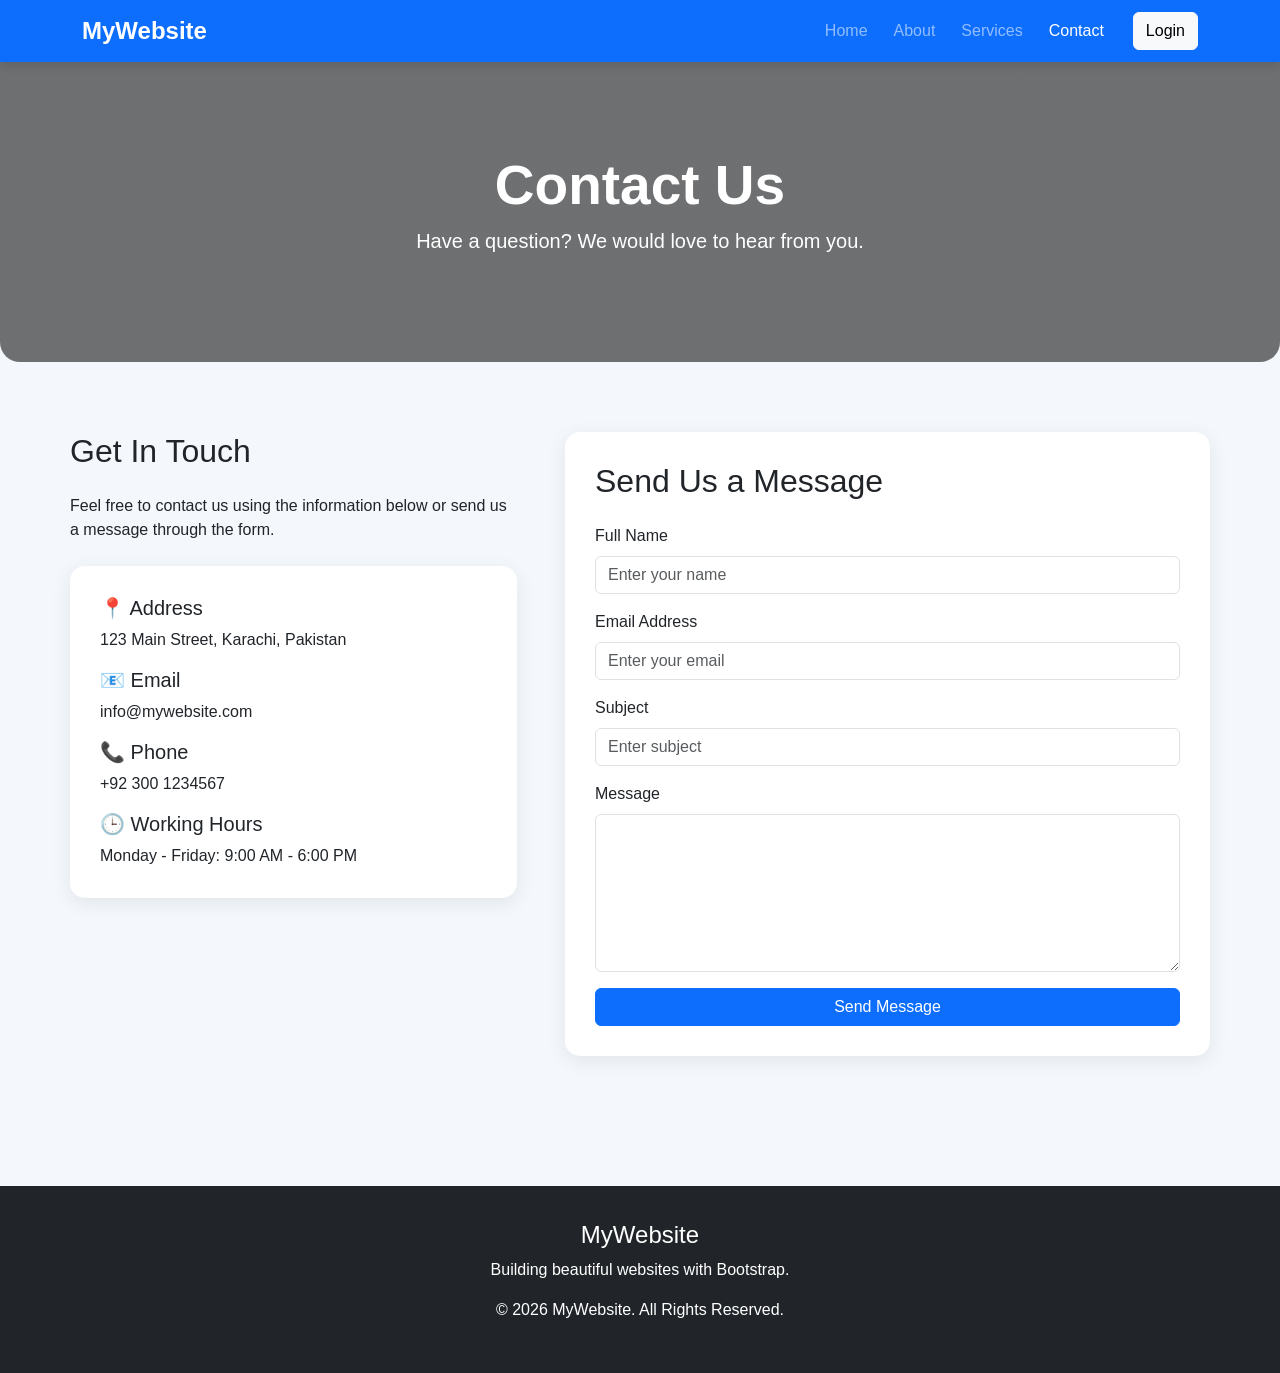
<file: folder/contact.html>
<!DOCTYPE html>
<html lang="en">

<head>

    <meta charset="UTF-8">

    <meta name="viewport"
        content="width=device-width, initial-scale=1.0">

    <title>My Website - Contact</title>

    <!-- Bootstrap -->
    <link
        href="https://cdn.jsdelivr.net/npm/bootstrap@5.3.8/dist/css/bootstrap.min.css"
        rel="stylesheet">

    <!-- CSS -->
    <link rel="stylesheet" href="style.css">

</head>

<body>


<!-- =========================
     NAVBAR
========================= -->

<nav class="navbar navbar-expand-lg navbar-dark bg-primary sticky-top">

    <div class="container">

        <a class="navbar-brand" href="index.html">
            MyWebsite
        </a>


        <button
            class="navbar-toggler"
            type="button"
            data-bs-toggle="collapse"
            data-bs-target="#navbarNav">

            <span class="navbar-toggler-icon"></span>

        </button>


        <div class="collapse navbar-collapse"
            id="navbarNav">

            <ul class="navbar-nav ms-auto">

                <li class="nav-item">
                    <a class="nav-link"
                        href="index.html">
                        Home
                    </a>
                </li>

                <li class="nav-item">
                    <a class="nav-link"
                        href="about.html">
                        About
                    </a>
                </li>

                <li class="nav-item">
                    <a class="nav-link"
                        href="services.html">
                        Services
                    </a>
                </li>

                <li class="nav-item">
                    <a class="nav-link active"
                        href="contact.html">
                        Contact
                    </a>
                </li>

            </ul>


            <button
                class="btn btn-light ms-lg-3"
                data-bs-toggle="modal"
                data-bs-target="#loginModal">

                Login

            </button>

        </div>

    </div>

</nav>


<!-- =========================
     PAGE HEADER
========================= -->

<section class="hero"
    style="min-height: 300px;">

    <div>

        <h1>Contact Us</h1>

        <p>
            Have a question? We would love to hear from you.
        </p>

    </div>

</section>


<!-- =========================
     CONTACT SECTION
========================= -->

<section class="container section-padding">

    <div class="row g-5">


        <!-- CONTACT INFORMATION -->

        <div class="col-md-5">

            <h2 class="mb-4">
                Get In Touch
            </h2>

            <p>
                Feel free to contact us using the information
                below or send us a message through the form.
            </p>


            <div class="contact-box mt-4">

                <h5>📍 Address</h5>

                <p>
                    123 Main Street, Karachi, Pakistan
                </p>


                <h5>📧 Email</h5>

                <p>
                    info@mywebsite.com
                </p>


                <h5>📞 Phone</h5>

                <p>
                    +92 300 1234567
                </p>


                <h5>🕒 Working Hours</h5>

                <p class="mb-0">
                    Monday - Friday: 9:00 AM - 6:00 PM
                </p>

            </div>

        </div>


        <!-- CONTACT FORM -->

        <div class="col-md-7">

            <div class="contact-box">

                <h2 class="mb-4">
                    Send Us a Message
                </h2>


                <form id="contactForm">


                    <!-- NAME -->

                    <div class="mb-3">

                        <label class="form-label">
                            Full Name
                        </label>

                        <input
                            type="text"
                            id="contactName"
                            class="form-control"
                            placeholder="Enter your name">

                        <div
                            id="contactNameError"
                            class="text-danger">
                        </div>

                    </div>


                    <!-- EMAIL -->

                    <div class="mb-3">

                        <label class="form-label">
                            Email Address
                        </label>

                        <input
                            type="email"
                            id="contactEmail"
                            class="form-control"
                            placeholder="Enter your email">

                        <div
                            id="contactEmailError"
                            class="text-danger">
                        </div>

                    </div>


                    <!-- SUBJECT -->

                    <div class="mb-3">

                        <label class="form-label">
                            Subject
                        </label>

                        <input
                            type="text"
                            id="contactSubject"
                            class="form-control"
                            placeholder="Enter subject">

                        <div
                            id="contactSubjectError"
                            class="text-danger">
                        </div>

                    </div>


                    <!-- MESSAGE -->

                    <div class="mb-3">

                        <label class="form-label">
                            Message
                        </label>

                        <textarea
                            id="contactMessage"
                            class="form-control"
                            rows="6"
                            placeholder="Write your message">
                        </textarea>

                        <div
                            id="contactMessageError"
                            class="text-danger">
                        </div>

                    </div>


                    <!-- BUTTON -->

                    <button
                        type="submit"
                        class="btn btn-primary w-100">

                        Send Message

                    </button>


                </form>

            </div>

        </div>

    </div>

</section>


<!-- =========================
     FOOTER
========================= -->

<footer>

    <div class="container text-center">

        <h4>MyWebsite</h4>

        <p>
            Building beautiful websites with Bootstrap.
        </p>

        <p>
            © 2026 MyWebsite. All Rights Reserved.
        </p>

    </div>

</footer>


<!-- =========================
     LOGIN MODAL
========================= -->

<div class="modal fade"
    id="loginModal"
    tabindex="-1">

    <div class="modal-dialog">

        <div class="modal-content">

            <div class="modal-header">

                <h5 class="modal-title">
                    Login
                </h5>

                <button
                    class="btn-close"
                    data-bs-dismiss="modal">
                </button>

            </div>


            <div class="modal-body">

                <form id="loginForm">

                    <div class="mb-3">

                        <label class="form-label">
                            Email
                        </label>

                        <input
                            type="email"
                            id="loginEmail"
                            class="form-control">

                        <div
                            id="loginEmailError"
                            class="text-danger">
                        </div>

                    </div>


                    <div class="mb-3">

                        <label class="form-label">
                            Password
                        </label>

                        <input
                            type="password"
                            id="loginPassword"
                            class="form-control">

                        <div
                            id="loginPasswordError"
                            class="text-danger">
                        </div>

                    </div>


                    <button
                        class="btn btn-primary w-100"
                        type="submit">

                        Login

                    </button>

                </form>

            </div>

        </div>

    </div>

</div>


<!-- Bootstrap JS -->

<script
src="https://cdn.jsdelivr.net/npm/bootstrap@5.3.8/dist/js/bootstrap.bundle.min.js">
</script>

<script src="website.js"></script>

</body>

</html>
</file>
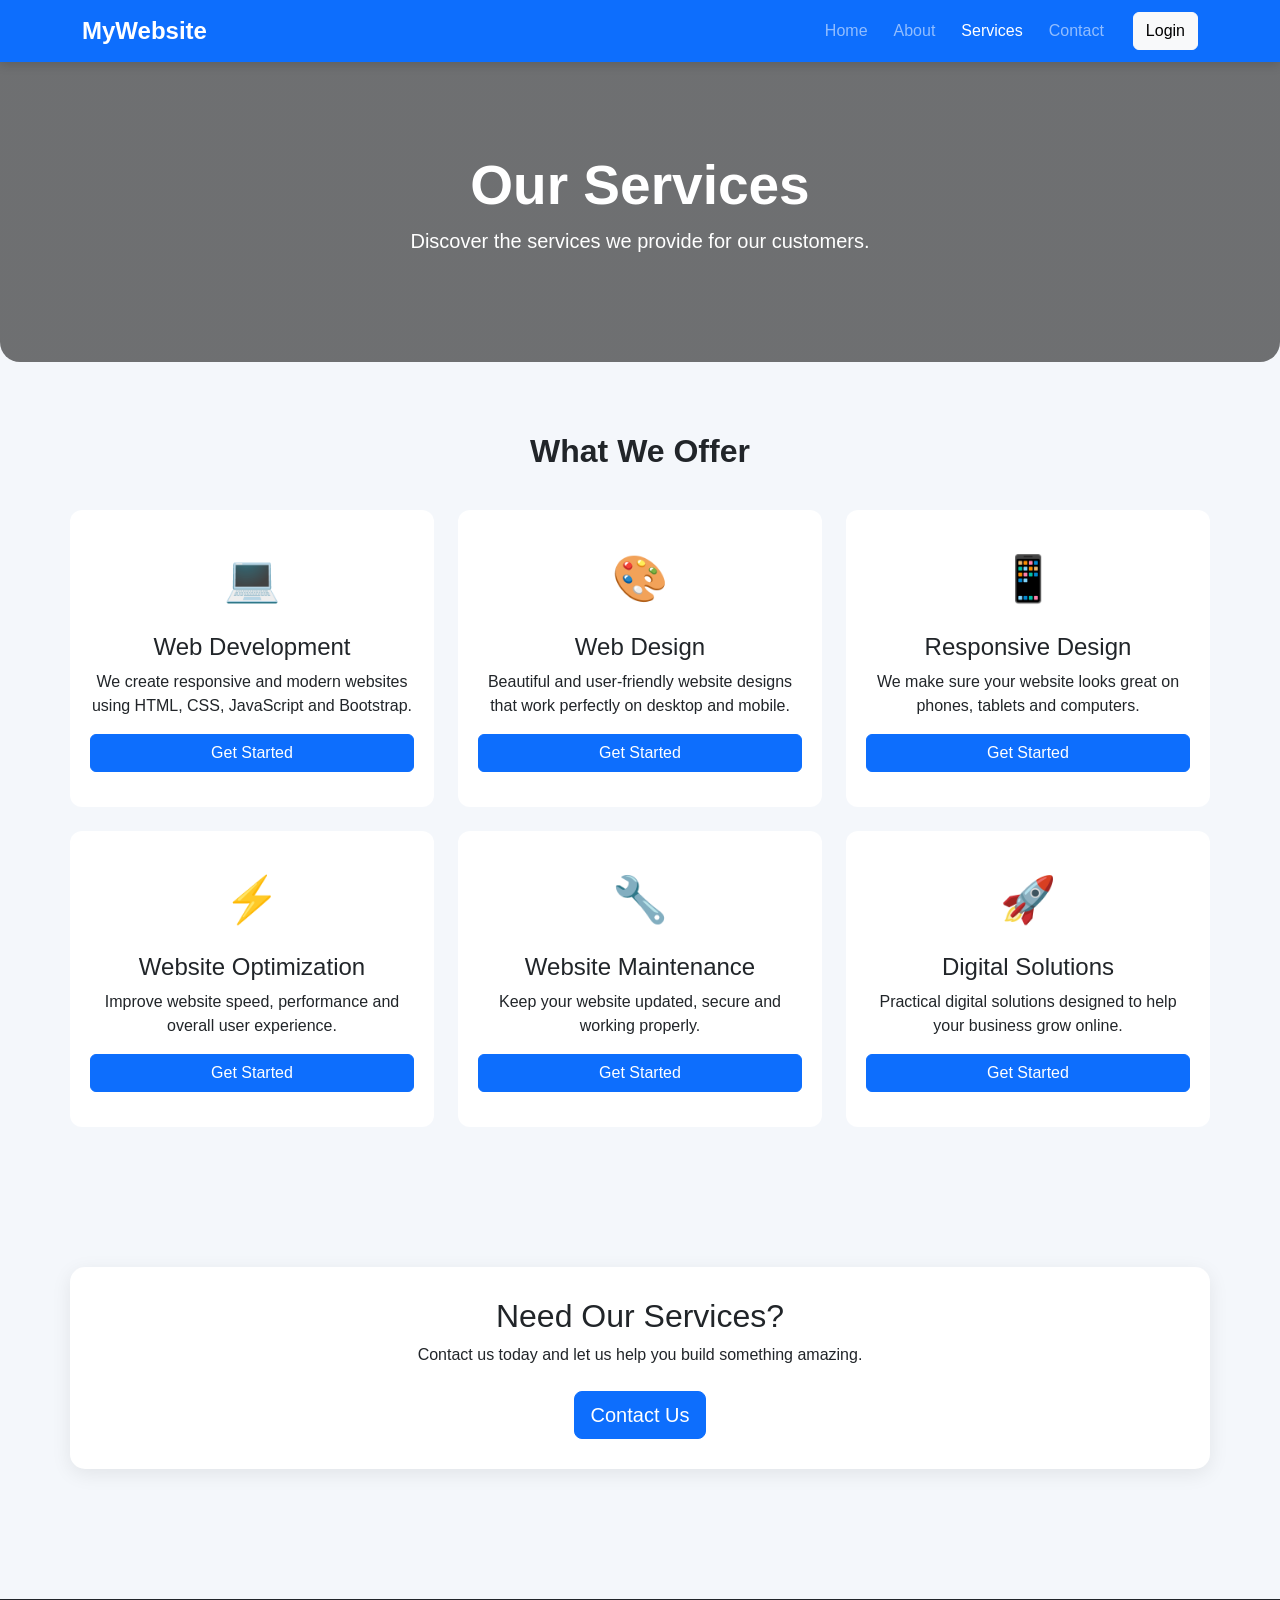
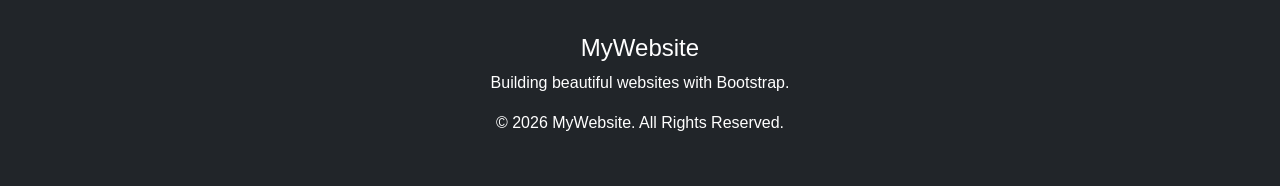
<file: folder/services.html>
<!DOCTYPE html>
<html lang="en">

<head>

    <meta charset="UTF-8">

    <meta name="viewport"
        content="width=device-width, initial-scale=1.0">

    <title>My Website - Services</title>

    <!-- Bootstrap -->
    <link
        href="https://cdn.jsdelivr.net/npm/bootstrap@5.3.8/dist/css/bootstrap.min.css"
        rel="stylesheet">

    <!-- CSS -->
    <link rel="stylesheet" href="style.css">

</head>

<body>


<!-- =========================
     NAVBAR
========================= -->

<nav class="navbar navbar-expand-lg navbar-dark bg-primary sticky-top">

    <div class="container">

        <a class="navbar-brand" href="index.html">
            MyWebsite
        </a>


        <button
            class="navbar-toggler"
            type="button"
            data-bs-toggle="collapse"
            data-bs-target="#navbarNav">

            <span class="navbar-toggler-icon"></span>

        </button>


        <div class="collapse navbar-collapse"
            id="navbarNav">

            <ul class="navbar-nav ms-auto">

                <li class="nav-item">
                    <a class="nav-link"
                        href="index.html">
                        Home
                    </a>
                </li>

                <li class="nav-item">
                    <a class="nav-link"
                        href="about.html">
                        About
                    </a>
                </li>

                <li class="nav-item">
                    <a class="nav-link active"
                        href="services.html">
                        Services
                    </a>
                </li>

                <li class="nav-item">
                    <a class="nav-link"
                        href="contact.html">
                        Contact
                    </a>
                </li>

            </ul>


            <button
                class="btn btn-light ms-lg-3"
                data-bs-toggle="modal"
                data-bs-target="#loginModal">

                Login

            </button>

        </div>

    </div>

</nav>


<!-- =========================
     PAGE HEADER
========================= -->

<section class="hero"
    style="min-height: 300px;">

    <div>

        <h1>Our Services</h1>

        <p>
            Discover the services we provide for our customers.
        </p>

    </div>

</section>


<!-- =========================
     SERVICES
========================= -->

<section class="container section-padding">

    <h2 class="section-title">
        What We Offer
    </h2>


    <div class="row g-4">


        <!-- SERVICE 1 -->

        <div class="col-md-4">

            <div class="card service-card h-100">

                <div class="service-icon">
                    💻
                </div>

                <h4>Web Development</h4>

                <p>
                    We create responsive and modern websites
                    using HTML, CSS, JavaScript and Bootstrap.
                </p>

                <a href="contact.html"
                    class="btn btn-primary">

                    Get Started

                </a>

            </div>

        </div>


        <!-- SERVICE 2 -->

        <div class="col-md-4">

            <div class="card service-card h-100">

                <div class="service-icon">
                    🎨
                </div>

                <h4>Web Design</h4>

                <p>
                    Beautiful and user-friendly website designs
                    that work perfectly on desktop and mobile.
                </p>

                <a href="contact.html"
                    class="btn btn-primary">

                    Get Started

                </a>

            </div>

        </div>


        <!-- SERVICE 3 -->

        <div class="col-md-4">

            <div class="card service-card h-100">

                <div class="service-icon">
                    📱
                </div>

                <h4>Responsive Design</h4>

                <p>
                    We make sure your website looks great on
                    phones, tablets and computers.
                </p>

                <a href="contact.html"
                    class="btn btn-primary">

                    Get Started

                </a>

            </div>

        </div>


        <!-- SERVICE 4 -->

        <div class="col-md-4">

            <div class="card service-card h-100">

                <div class="service-icon">
                    ⚡
                </div>

                <h4>Website Optimization</h4>

                <p>
                    Improve website speed, performance and
                    overall user experience.
                </p>

                <a href="contact.html"
                    class="btn btn-primary">

                    Get Started

                </a>

            </div>

        </div>


        <!-- SERVICE 5 -->

        <div class="col-md-4">

            <div class="card service-card h-100">

                <div class="service-icon">
                    🔧
                </div>

                <h4>Website Maintenance</h4>

                <p>
                    Keep your website updated, secure and
                    working properly.
                </p>

                <a href="contact.html"
                    class="btn btn-primary">

                    Get Started

                </a>

            </div>

        </div>


        <!-- SERVICE 6 -->

        <div class="col-md-4">

            <div class="card service-card h-100">

                <div class="service-icon">
                    🚀
                </div>

                <h4>Digital Solutions</h4>

                <p>
                    Practical digital solutions designed to
                    help your business grow online.
                </p>

                <a href="contact.html"
                    class="btn btn-primary">

                    Get Started

                </a>

            </div>

        </div>


    </div>

</section>


<!-- =========================
     CALL TO ACTION
========================= -->

<section class="container section-padding">

    <div class="contact-box text-center">

        <h2>
            Need Our Services?
        </h2>

        <p class="mb-4">
            Contact us today and let us help you build
            something amazing.
        </p>

        <a href="contact.html"
            class="btn btn-primary btn-lg">

            Contact Us

        </a>

    </div>

</section>


<!-- =========================
     FOOTER
========================= -->

<footer>

    <div class="container text-center">

        <h4>MyWebsite</h4>

        <p>
            Building beautiful websites with Bootstrap.
        </p>

        <p>
            © 2026 MyWebsite. All Rights Reserved.
        </p>

    </div>

</footer>


<!-- =========================
     LOGIN MODAL
========================= -->

<div class="modal fade"
    id="loginModal"
    tabindex="-1">

    <div class="modal-dialog">

        <div class="modal-content">

            <div class="modal-header">

                <h5 class="modal-title">
                    Login
                </h5>

                <button
                    class="btn-close"
                    data-bs-dismiss="modal">
                </button>

            </div>


            <div class="modal-body">

                <form id="loginForm">

                    <div class="mb-3">

                        <label class="form-label">
                            Email
                        </label>

                        <input
                            type="email"
                            id="loginEmail"
                            class="form-control">

                        <div
                            id="loginEmailError"
                            class="text-danger">
                        </div>

                    </div>


                    <div class="mb-3">

                        <label class="form-label">
                            Password
                        </label>

                        <input
                            type="password"
                            id="loginPassword"
                            class="form-control">

                        <div
                            id="loginPasswordError"
                            class="text-danger">
                        </div>

                    </div>


                    <button
                        class="btn btn-primary w-100"
                        type="submit">

                        Login

                    </button>

                </form>

            </div>

        </div>

    </div>

</div>


<script
src="https://cdn.jsdelivr.net/npm/bootstrap@5.3.8/dist/js/bootstrap.bundle.min.js">
</script>

<script src="website.js"></script>

</body>

</html>
</file>
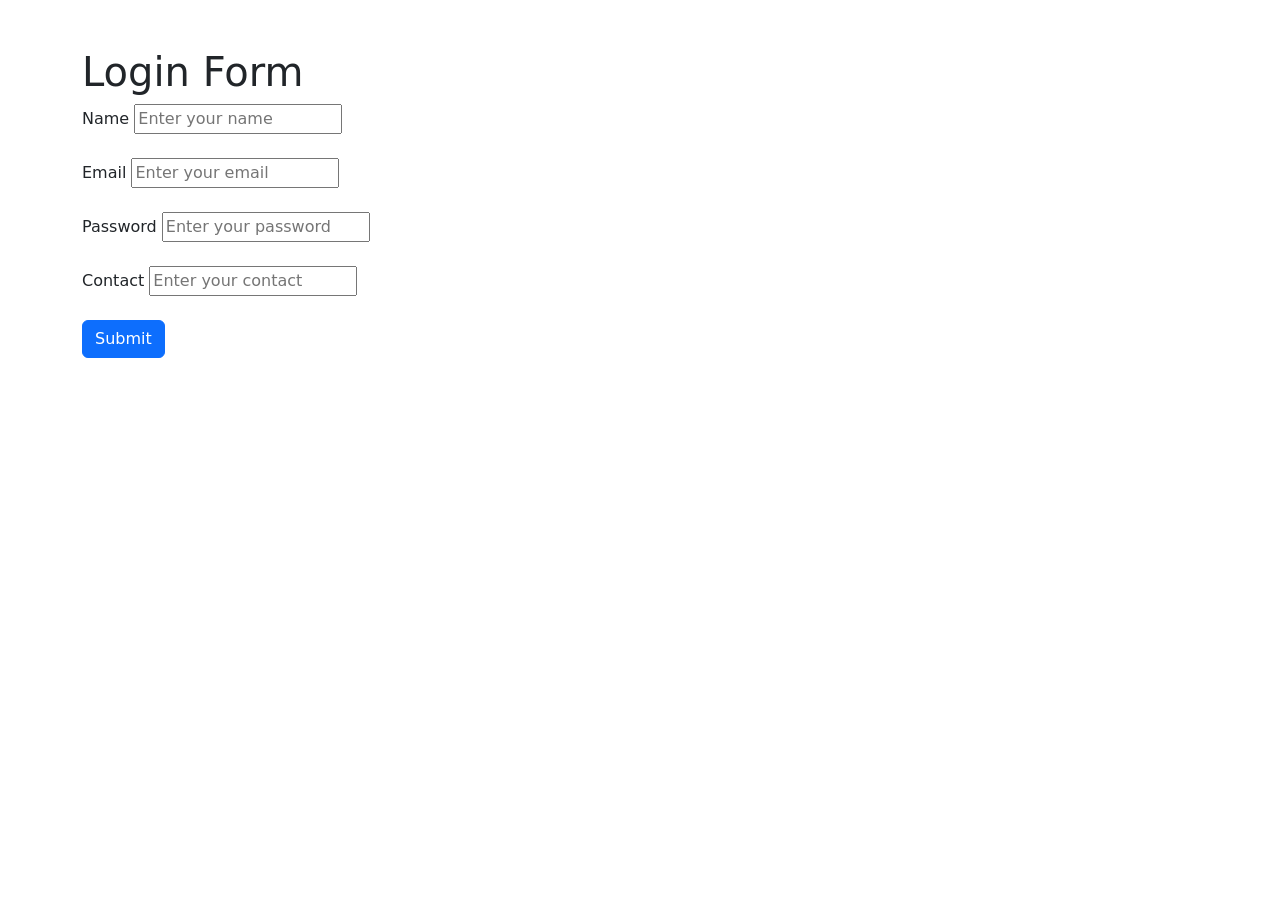
<file: khan/website2.html>
<!DOCTYPE html>
<html lang="en">
<head>
    <meta charset="UTF-8">
    <meta name="viewport" content="width=device-width, initial-scale=1.0">
    <title>Login Form</title>

    <link rel="stylesheet" href="https://cdn.jsdelivr.net/npm/bootstrap@5.3.8/dist/css/bootstrap.min.css">
</head>

<body class="container mt-5">

    <h1>Login Form</h1>

    <form id="myform">

        <label for="username">Name</label>
        <input type="text" id="username" placeholder="Enter your name">
        <span id="usernameError" style="color:red;"></span>
        <br><br>

        <label for="email">Email</label>
        <input type="text" id="email" placeholder="Enter your email">
        <span id="emailError" style="color:red;"></span>
        <br><br>

        <label for="password">Password</label>
        <input type="password" id="password" placeholder="Enter your password">
        <span id="passwordError" style="color:red;"></span>
        <br><br>

        <label for="contactt">Contact</label>
        <input type="text" id="contactt" placeholder="Enter your contact">
        <span id="contacttError" style="color:red;"></span>
        <br><br>

        <button type="submit" id="submit" class="btn btn-primary">
            Submit
        </button>

    </form>

    <script src="https://code.jquery.com/jquery-3.7.1.min.js"></script>
    <script src="website2.js"></script>

</body>
</html>
</file>
<file: folder/style.css>
html {
    scroll-behavior: smooth;
}

body {
    margin: 0;
    background: #f4f7fb;
    font-family: Arial, sans-serif;
    color: #212529;
}

/* =========================
   NAVBAR
========================= */

.navbar {
    box-shadow: 0 3px 10px rgba(0, 0, 0, 0.15);
}

.navbar-brand {
    font-weight: bold;
    font-size: 24px;
}

.nav-link {
    font-weight: 500;
    margin: 0 5px;
}

.nav-link:hover {
    color: white !important;
}

/* =========================
   HERO
========================= */

.hero {
    background: linear-gradient(
        rgba(0, 0, 0, 0.55),
        rgba(0, 0, 0, 0.55)
    ),
    url("https://images.unsplash.com/photo-1506744038136-46273834b3fb?w=1400")
    center/cover;

    min-height: 450px;

    display: flex;
    align-items: center;
    justify-content: center;

    text-align: center;
    color: white;

    border-radius: 0 0 20px 20px;
}

.hero h1 {
    font-size: 55px;
    font-weight: bold;
}

.hero p {
    font-size: 20px;
}

/* =========================
   CAROUSEL
========================= */

.carousel img {
    height: 450px;
    object-fit: cover;
}

/* =========================
   CARDS
========================= */

.card {
    border: none;
    border-radius: 12px;
    overflow: hidden;
    transition: 0.3s;
}

.card:hover {
    transform: translateY(-5px);
    box-shadow: 0 10px 25px rgba(0, 0, 0, 0.15);
}

.card-img-top {
    height: 200px;
    object-fit: cover;
}

/* =========================
   SECTION
========================= */

.section-title {
    text-align: center;
    font-weight: bold;
    margin-bottom: 40px;
}

.section-padding {
    padding: 70px 0;
}

/* =========================
   SERVICE CARDS
========================= */

.service-card {
    text-align: center;
    padding: 35px 20px;
}

.service-icon {
    font-size: 45px;
    color: #0d6efd;
    margin-bottom: 20px;
}

/* =========================
   ABOUT
========================= */

.about-img {
    width: 100%;
    height: 400px;
    object-fit: cover;
    border-radius: 15px;
}

/* =========================
   CONTACT
========================= */

.contact-box {
    background: white;
    padding: 30px;
    border-radius: 15px;
    box-shadow: 0 5px 20px rgba(0, 0, 0, 0.08);
}

/* =========================
   FOOTER
========================= */

footer {
    background: #212529;
    color: white;
    padding: 35px 0;
    margin-top: 60px;
}

footer a {
    color: white;
    text-decoration: none;
}

footer a:hover {
    color: #0d6efd;
}

/* =========================
   FAQ
========================= */

.faq-item {
    background: white;
    padding: 20px;
    margin-bottom: 15px;
    border-radius: 10px;
    font-weight: bold;
}

/* =========================
   REVIEW
========================= */

.review-img {
    width: 80px;
    height: 80px;
    object-fit: cover;
    border-radius: 50%;
}

/* =========================
   MOBILE
========================= */

@media (max-width: 768px) {

    .hero h1 {
        font-size: 38px;
    }

    .hero p {
        font-size: 16px;
    }

    .carousel img {
        height: 300px;
    }

}
</file>
